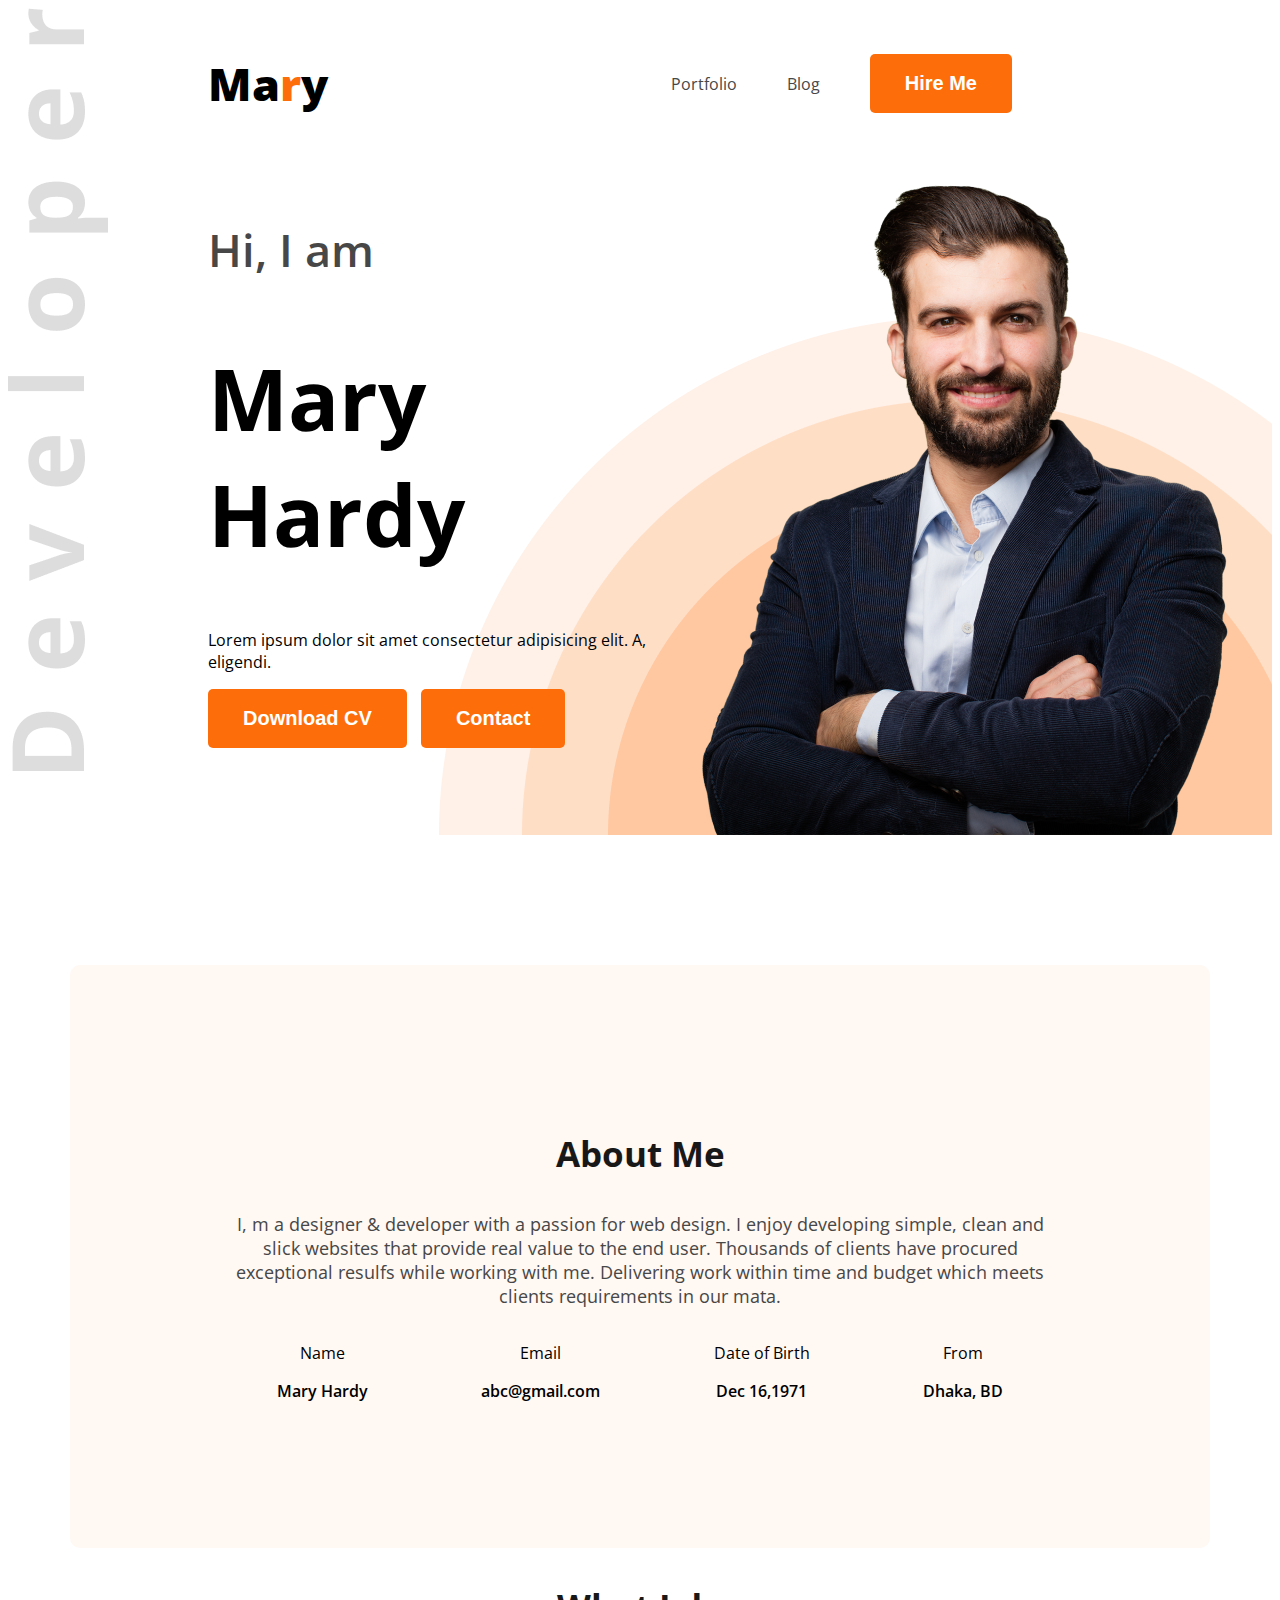
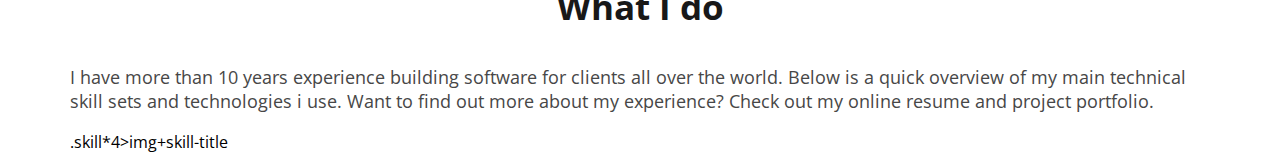
<file: index.html>
<!DOCTYPE html>
<html lang="en">

<head>
    <meta charset="UTF-8">
    <meta name="viewport" content="width=device-width, initial-scale=1.0">
    <title>Web Developer Portfolio Website </title>
    <link rel="preconnect" href="https://fonts.googleapis.com">
    <link rel="preconnect" href="https://fonts.gstatic.com" crossorigin>
    <link href="https://fonts.googleapis.com/css2?family=Open+Sans:ital,wght@0,300..800;1,300..800&display=swap"
        rel="stylesheet">
    <link rel="stylesheet" href="styles/portfolio.css">
</head>

<body class="open-sans-normal">
    <header class="header">
        <nav>
            <h3 class="nav-title">Ma<span class="class-primary">r</span>y</h3>
            <ul>
                <li><a class="dark2" href="">Portfolio</a></li>
                <li><a class="dark2" href="">Blog</a></li>
                <li><a href=""><button class="btn-primary">Hire Me</button></a></li>
            </ul>
        </nav>
        <div class="banner">
            <div class="banner-content">
                <h4 class="banner-greetings dark2">Hi, I  am</h4>
                <h1 class="banner-title">Mary Hardy</h1>
                <p class="banner-description">Lorem ipsum dolor sit amet consectetur adipisicing elit. A, eligendi.</p>
                <button class="btn-primary">Download CV</button>
                <button class="btn-primary">Contact</button>
            </div>
            <img class="banner-profile-pic" src="images/hardy.png" alt="">
        </div>
    </header>
    <main>
        <section class="about secondary-bg">
            <h3 class="section-title">About Me</h3>
            <p class="section-description">I, m a designer & developer with a passion for web design. I enjoy developing simple, clean and slick websites that provide real value to the end user. Thousands of clients have procured exceptional resulfs while working with me. Delivering work within time and budget which meets clients requirements in our mata.
            </p>
            <div class="about-items">
                <div class="about-item">
                    <p class="item-title">Name</p>
                    <p class="item-description">Mary Hardy</p>
                </div>
                <div class="about-item">
                    <p class="item-title">Email</p>
                    <p class="item-description">abc@gmail.com</p>
                </div>
                <div class="about-item">
                    <p class="item-title">Date of Birth</p>
                    <p class="item-description">Dec 16,1971</p>
                </div>
                <div class="about-item">
                    <p class="item-title">From </p>
                    <p class="item-description">Dhaka, BD</p>
                </div>
            </div>
        </section>
        <!-- what I do section -->
        <section class="skills">
            <h3 class="section-title text-center">What I do</h3>
            <p class="section-description text-cente">I have more than 10 years experience building software for clients all over the world. Below is a quick overview of my main technical skill sets and technologies i use. Want to find out more about my experience? Check out my online resume and project portfolio.</p>
        
            <div class="skills-container">
                .skill*4>img+skill-title
            </div>
        
        
        </section>
    </main>
    <footer>

    </footer>
</body>

</html>
</file>
<file: styles/portfolio.css>
.open-sans-normal {
  font-family: "Open Sans", sans-serif;
  font-optical-sizing: auto;
  font-style: normal;
  font-variation-settings:
    "wdth" 100;
}
/* shared style */
.secondary-bg {
    background-color: #FFF8F3;
}
.class-primary {
    color: #FD6E0A;
}
.dark2{
    color: #474747;
}
.btn-primary {
    background-color: #FD6E0A;
    color: white;
    font-weight: bold;
    font-size: 20px;
    margin-right:10px;
    padding: 18px 35px;
    border-radius: 5px;
    border: none;
}
.section-title {
    font-size: 35px;
    font-weight: bold;
    color: #181818;
}
.section-description {
    font-size: 18px;
    color: #474747;
}
.text-center{
    text-align: center;
}

/* header */
.header{
    background-image: url('../images/developer.png'), url('../images/header_bg.png');
    background-repeat: no-repeat;
    background-position: top left, bottom right;
}
/* nav styles */
nav{
    display: flex;
    align-items: center;
    justify-content: space-between;
    margin: 0 200px;
}
.nav-title {
    font-weight: 800;
    font-size: 45px;
}
nav ul {
    display: flex;
    align-items: center;
}
nav ul li {
    list-style: none;
    margin-right: 50px;
}
nav ul a {
    text-decoration: none;
}

/* Banner */
.banner {
    display: flex;
    justify-content: space-between;
    margin: 0 35px 0 200px;
}
.banner-content {
    max-width: 580px;
}
.banner-greetings {
    font-size: 45px;
    font-weight: 600;
}
.banner-title {
    font-weight: bold;
    font-size: 85px;
}

/* main styles */
main {
    max-width: 1140px;
    margin: 0 auto;
}


/* about styles */
.about {
    border-radius: 10px;
    padding: 130px 150px;
    text-align: center;
    margin-top: 130px;
}
.about-items {
    display: flex;
    justify-content: space-around;
}

.item-description {
    
    font-weight: 600;
}

/* skill styles */
.skills {
    /* padding: 130px 150px; */
}
</file>
